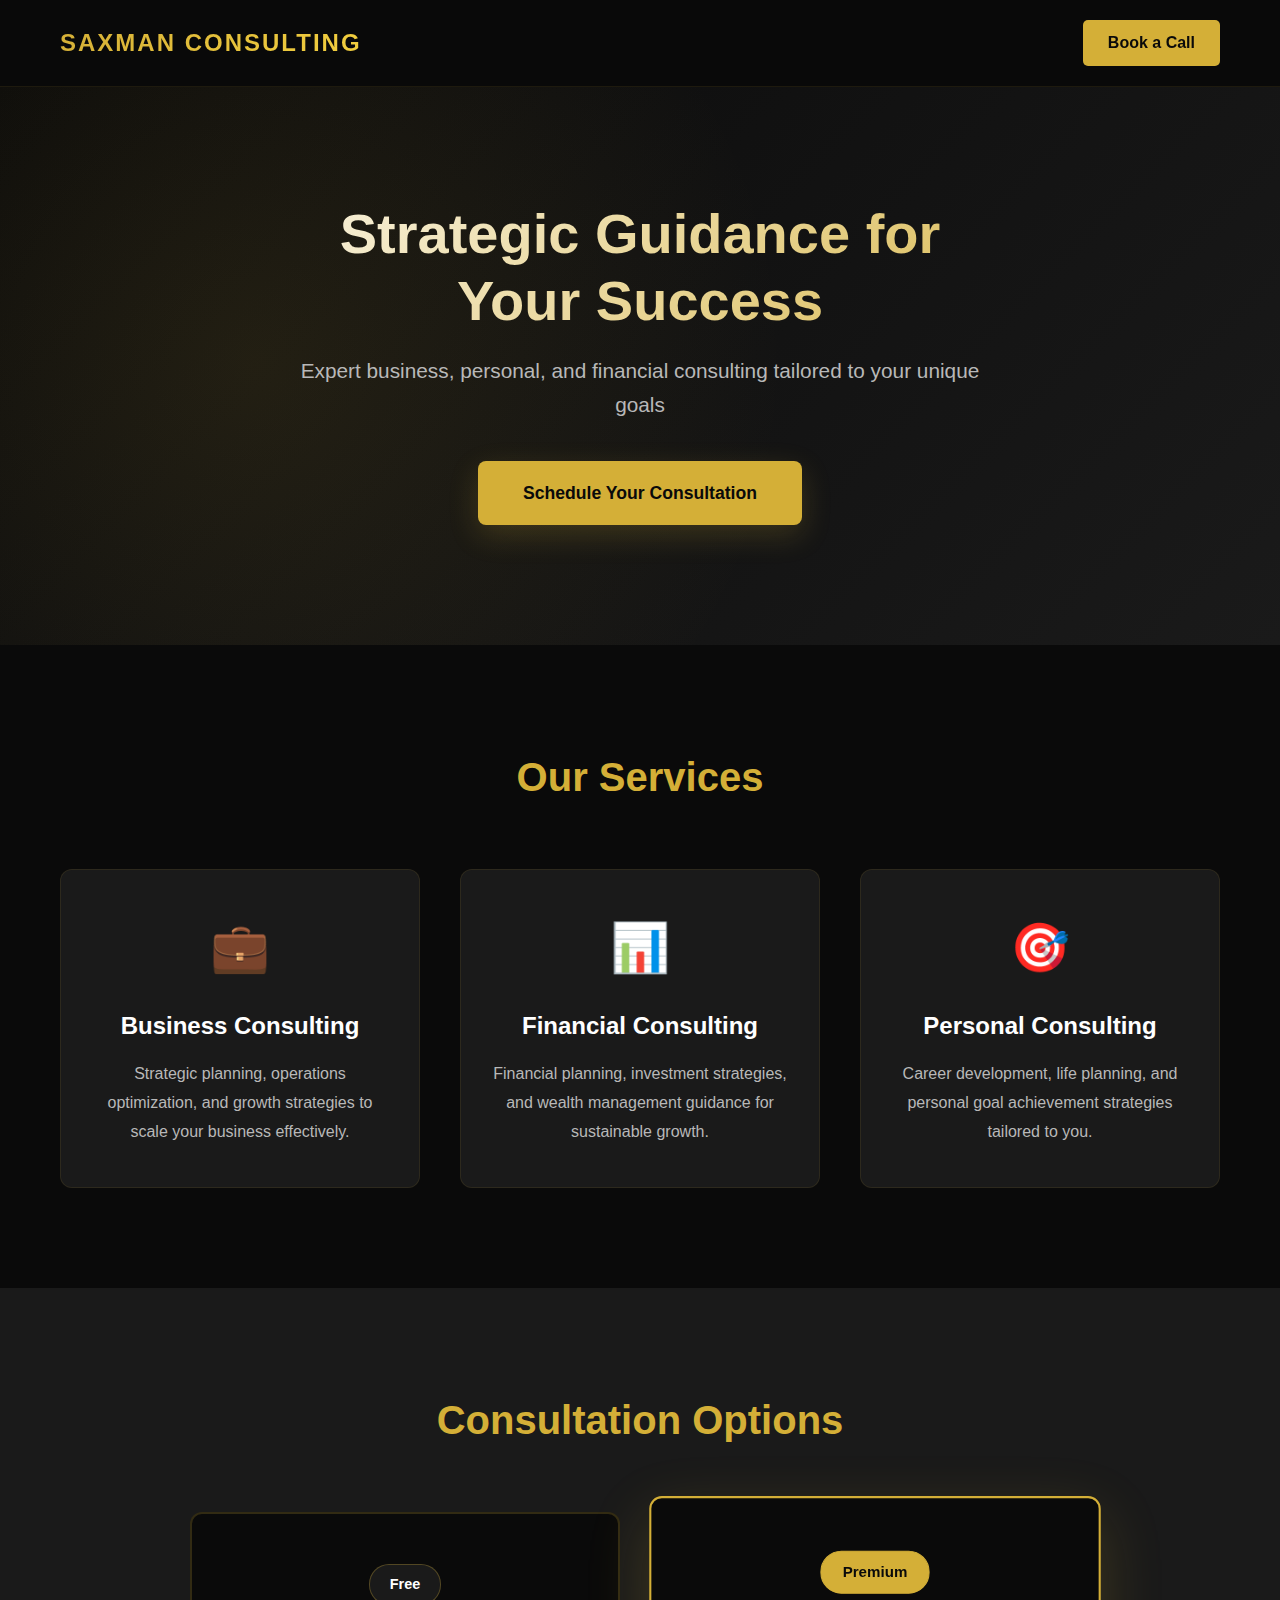
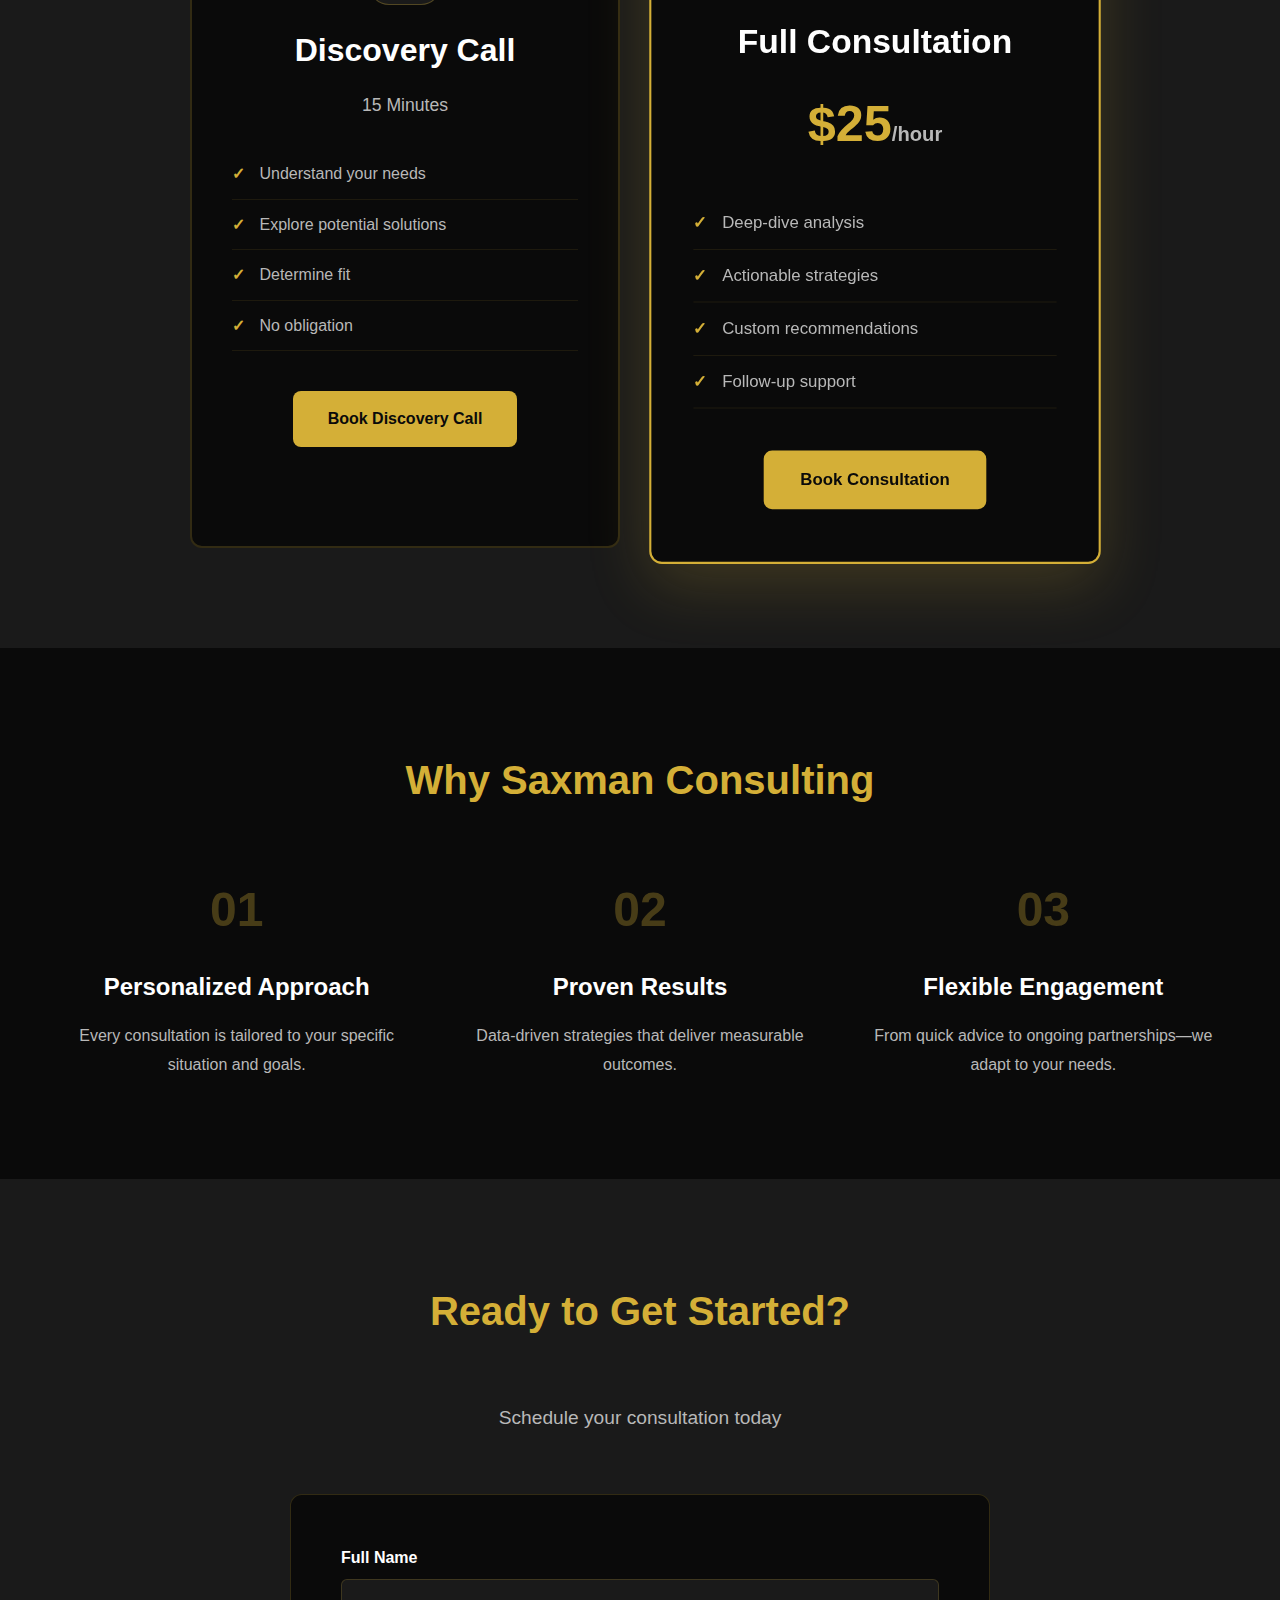
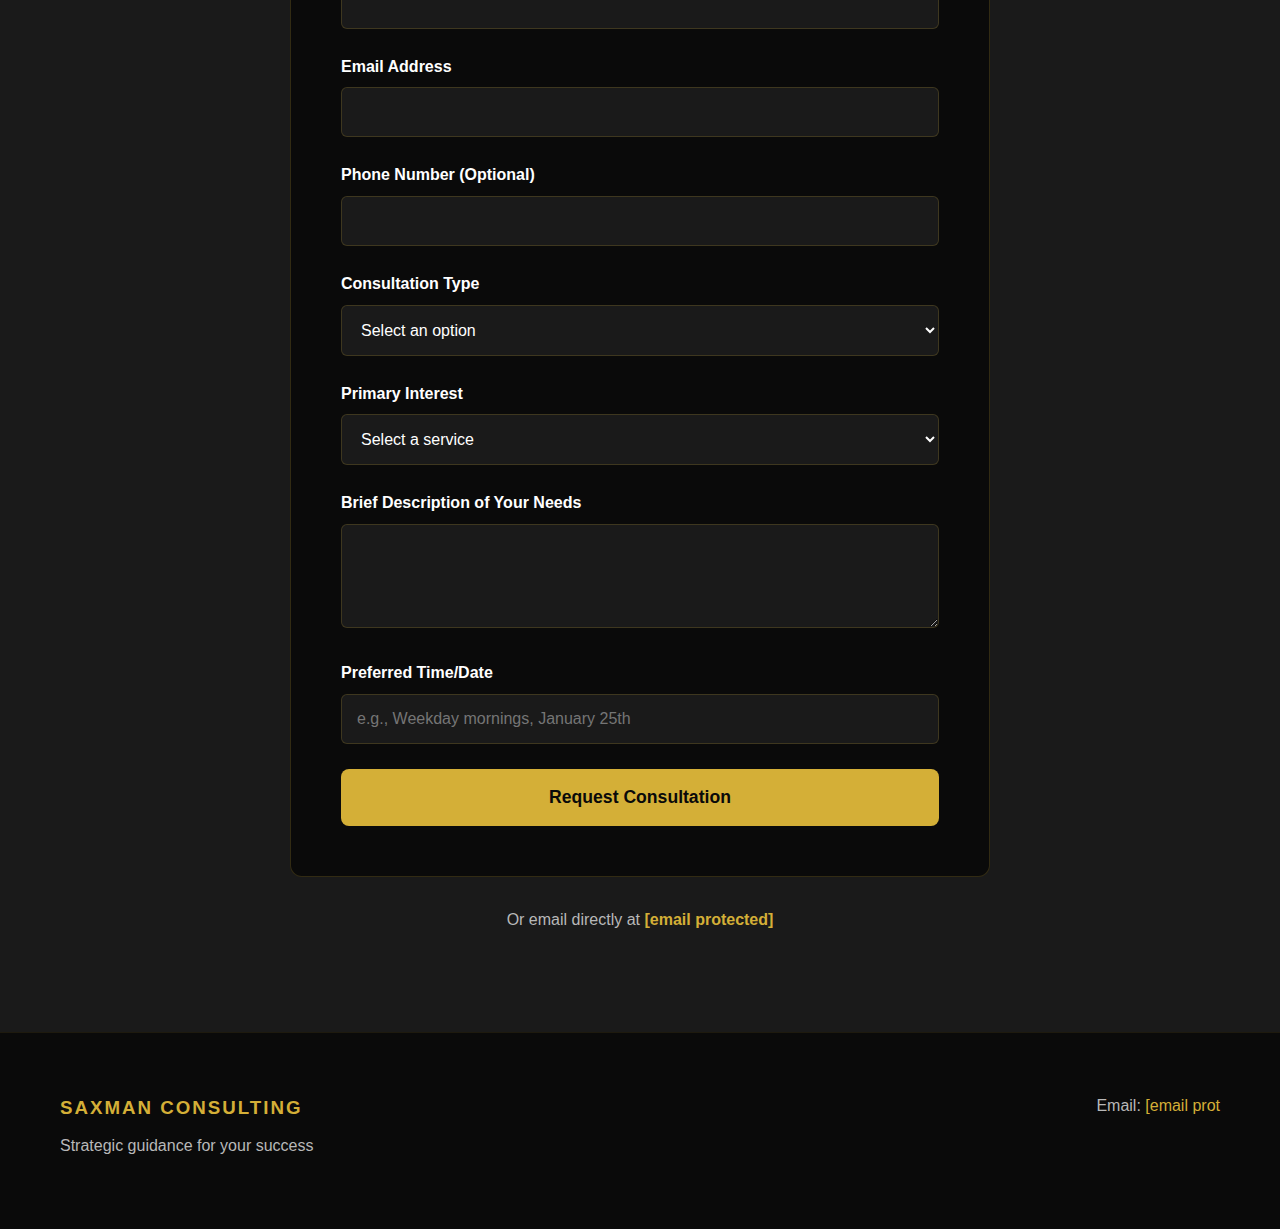
<file: index.html>
<!DOCTYPE html>
<html lang="en">
<head>
    <meta charset="UTF-8">
    <meta name="viewport" content="width=device-width, initial-scale=1.0">
    <title>Saxman Consulting - Premium Business & Financial Advisory</title>
    <link rel="stylesheet" href="styles.css">
</head>
<body>
    <!-- Navigation -->
    <nav class="nav">
        <div class="container">
            <div class="nav-content">
                <a href="#" class="logo">SAXMAN CONSULTING</a>
                <a href="#book" class="nav-cta">Book a Call</a>
            </div>
        </div>
    </nav>

    <!-- Hero Section -->
    <section class="hero">
        <div class="container">
            <div class="hero-content">
                <h1 class="hero-title">Strategic Guidance for<br>Your Success</h1>
                <p class="hero-subtitle">Expert business, personal, and financial consulting tailored to your unique goals</p>
                <a href="#book" class="cta-button">Schedule Your Consultation</a>
            </div>
        </div>
    </section>

    <!-- Services Section -->
    <section class="services">
        <div class="container">
            <h2 class="section-title">Our Services</h2>
            <div class="services-grid">
                <div class="service-card">
                    <div class="service-icon">💼</div>
                    <h3>Business Consulting</h3>
                    <p>Strategic planning, operations optimization, and growth strategies to scale your business effectively.</p>
                </div>
                <div class="service-card">
                    <div class="service-icon">📊</div>
                    <h3>Financial Consulting</h3>
                    <p>Financial planning, investment strategies, and wealth management guidance for sustainable growth.</p>
                </div>
                <div class="service-card">
                    <div class="service-icon">🎯</div>
                    <h3>Personal Consulting</h3>
                    <p>Career development, life planning, and personal goal achievement strategies tailored to you.</p>
                </div>
            </div>
        </div>
    </section>

    <!-- Consultation Options -->
    <section class="consultation-options">
        <div class="container">
            <h2 class="section-title">Consultation Options</h2>
            <div class="options-grid">
                <div class="option-card">
                    <div class="option-badge">Free</div>
                    <h3>Discovery Call</h3>
                    <p class="option-duration">15 Minutes</p>
                    <ul class="option-features">
                        <li>Understand your needs</li>
                        <li>Explore potential solutions</li>
                        <li>Determine fit</li>
                        <li>No obligation</li>
                    </ul>
                    <a href="#book" class="option-button">Book Discovery Call</a>
                </div>
                <div class="option-card featured">
                    <div class="option-badge premium">Premium</div>
                    <h3>Full Consultation</h3>
                    <p class="option-price">$25<span>/hour</span></p>
                    <ul class="option-features">
                        <li>Deep-dive analysis</li>
                        <li>Actionable strategies</li>
                        <li>Custom recommendations</li>
                        <li>Follow-up support</li>
                    </ul>
                    <a href="#book" class="option-button">Book Consultation</a>
                </div>
            </div>
        </div>
    </section>

    <!-- Why Choose Us -->
    <section class="why-choose">
        <div class="container">
            <h2 class="section-title">Why Saxman Consulting</h2>
            <div class="benefits-grid">
                <div class="benefit">
                    <div class="benefit-number">01</div>
                    <h3>Personalized Approach</h3>
                    <p>Every consultation is tailored to your specific situation and goals.</p>
                </div>
                <div class="benefit">
                    <div class="benefit-number">02</div>
                    <h3>Proven Results</h3>
                    <p>Data-driven strategies that deliver measurable outcomes.</p>
                </div>
                <div class="benefit">
                    <div class="benefit-number">03</div>
                    <h3>Flexible Engagement</h3>
                    <p>From quick advice to ongoing partnerships—we adapt to your needs.</p>
                </div>
            </div>
        </div>
    </section>

    <!-- Booking Section -->
    <section id="book" class="booking">
        <div class="container">
            <div class="booking-content">
                <h2 class="section-title">Ready to Get Started?</h2>
                <p class="booking-subtitle">Schedule your consultation today</p>
                
                <div class="booking-form-container">
                    <form class="booking-form" id="bookingForm">
                        <div class="form-group">
                            <label for="name">Full Name</label>
                            <input type="text" id="name" name="name" required>
                        </div>
                        
                        <div class="form-group">
                            <label for="email">Email Address</label>
                            <input type="email" id="email" name="email" required>
                        </div>
                        
                        <div class="form-group">
                            <label for="phone">Phone Number (Optional)</label>
                            <input type="tel" id="phone" name="phone">
                        </div>
                        
                        <div class="form-group">
                            <label for="consultation-type">Consultation Type</label>
                            <select id="consultation-type" name="consultation-type" required>
                                <option value="">Select an option</option>
                                <option value="discovery">Free Discovery Call (15 min)</option>
                                <option value="full">Full Consultation ($25/hour)</option>
                            </select>
                        </div>
                        
                        <div class="form-group">
                            <label for="service">Primary Interest</label>
                            <select id="service" name="service" required>
                                <option value="">Select a service</option>
                                <option value="business">Business Consulting</option>
                                <option value="financial">Financial Consulting</option>
                                <option value="personal">Personal Consulting</option>
                                <option value="multiple">Multiple Services</option>
                            </select>
                        </div>
                        
                        <div class="form-group">
                            <label for="message">Brief Description of Your Needs</label>
                            <textarea id="message" name="message" rows="4" required></textarea>
                        </div>
                        
                        <div class="form-group">
                            <label for="preferred-time">Preferred Time/Date</label>
                            <input type="text" id="preferred-time" name="preferred-time" placeholder="e.g., Weekday mornings, January 25th" required>
                        </div>
                        
                        <button type="submit" class="submit-button">Request Consultation</button>
                    </form>
                    
                    <div class="contact-alternative">
                        <p>Or email directly at <a href="/cdn-cgi/l/email-protection#365c595e5845574e5b57580e0176515b575f5a1855595b"><span class="__cf_email__" data-cfemail="7e141116100d1f06131f1046493e19131f1712501d1113">[email&#160;protected]</span></a></p>
                    </div>
                </div>
            </div>
        </div>
    </section>

    <!-- Footer -->
    <footer class="footer">
        <div class="container">
            <div class="footer-content">
                <div class="footer-brand">
                    <h3>SAXMAN CONSULTING</h3>
                    <p>Strategic guidance for your success</p>
                </div>
                <div class="footer-contact">
                    <p>Email: <a href="/cdn-cgi/l/email-protection#f79d989f9984968f9a9699cfc0b7909a969e9bd994989a"><span class="__cf_email__" data-cfemail="2f454047415c4e57424e4117186f48424e4643014c4042">[email&#160;prot
</file>
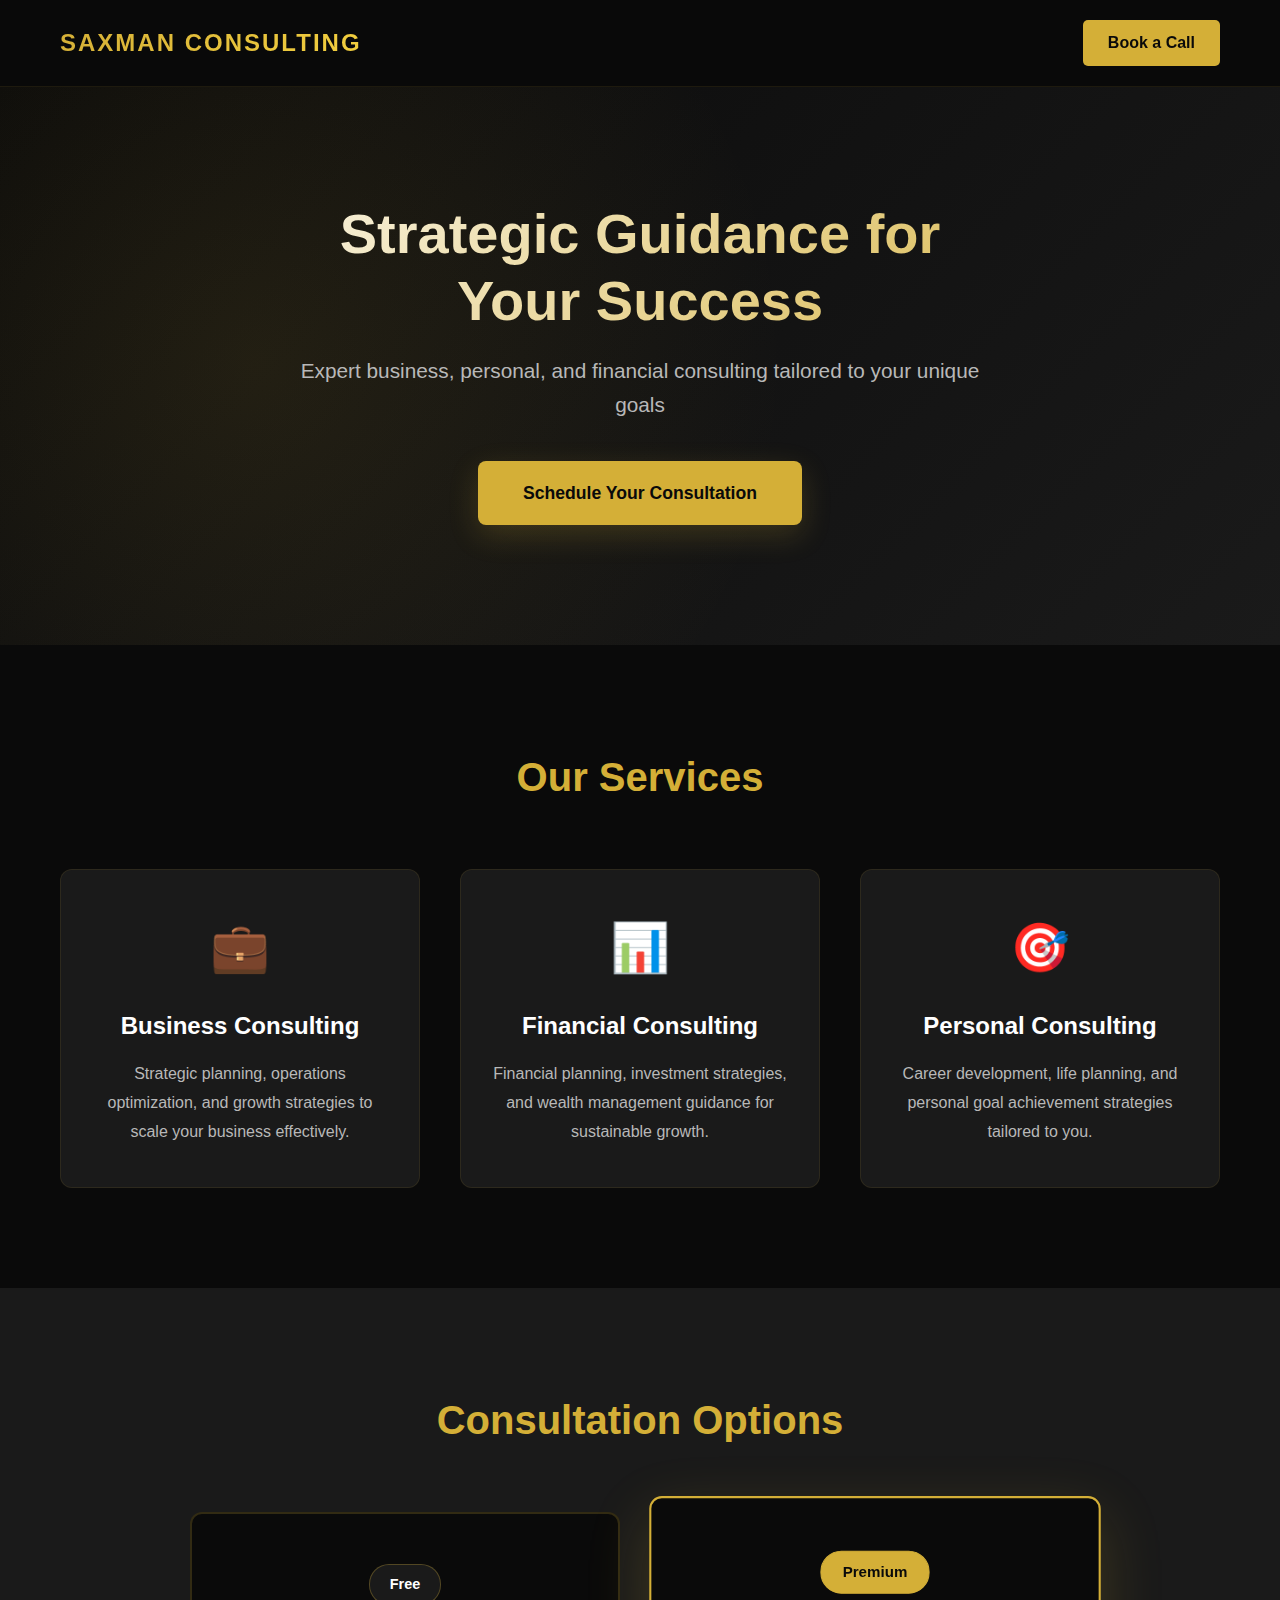
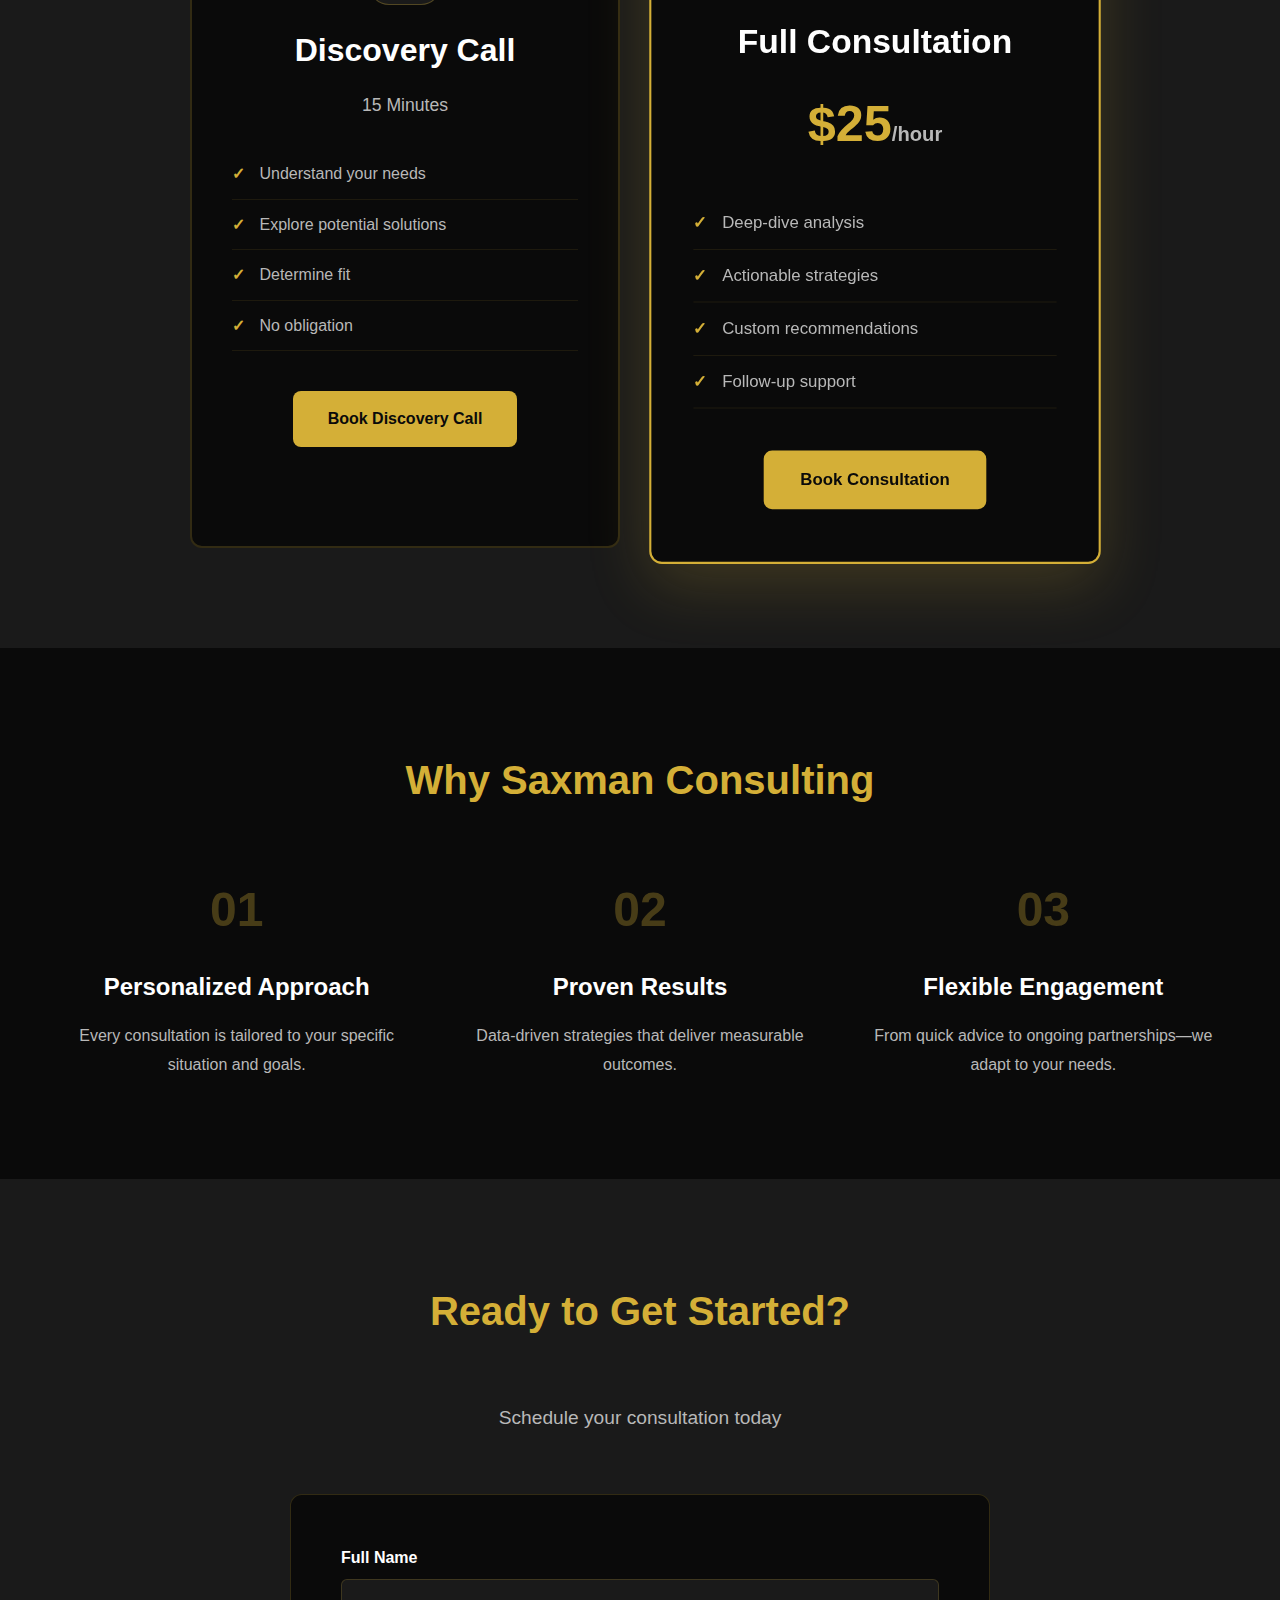
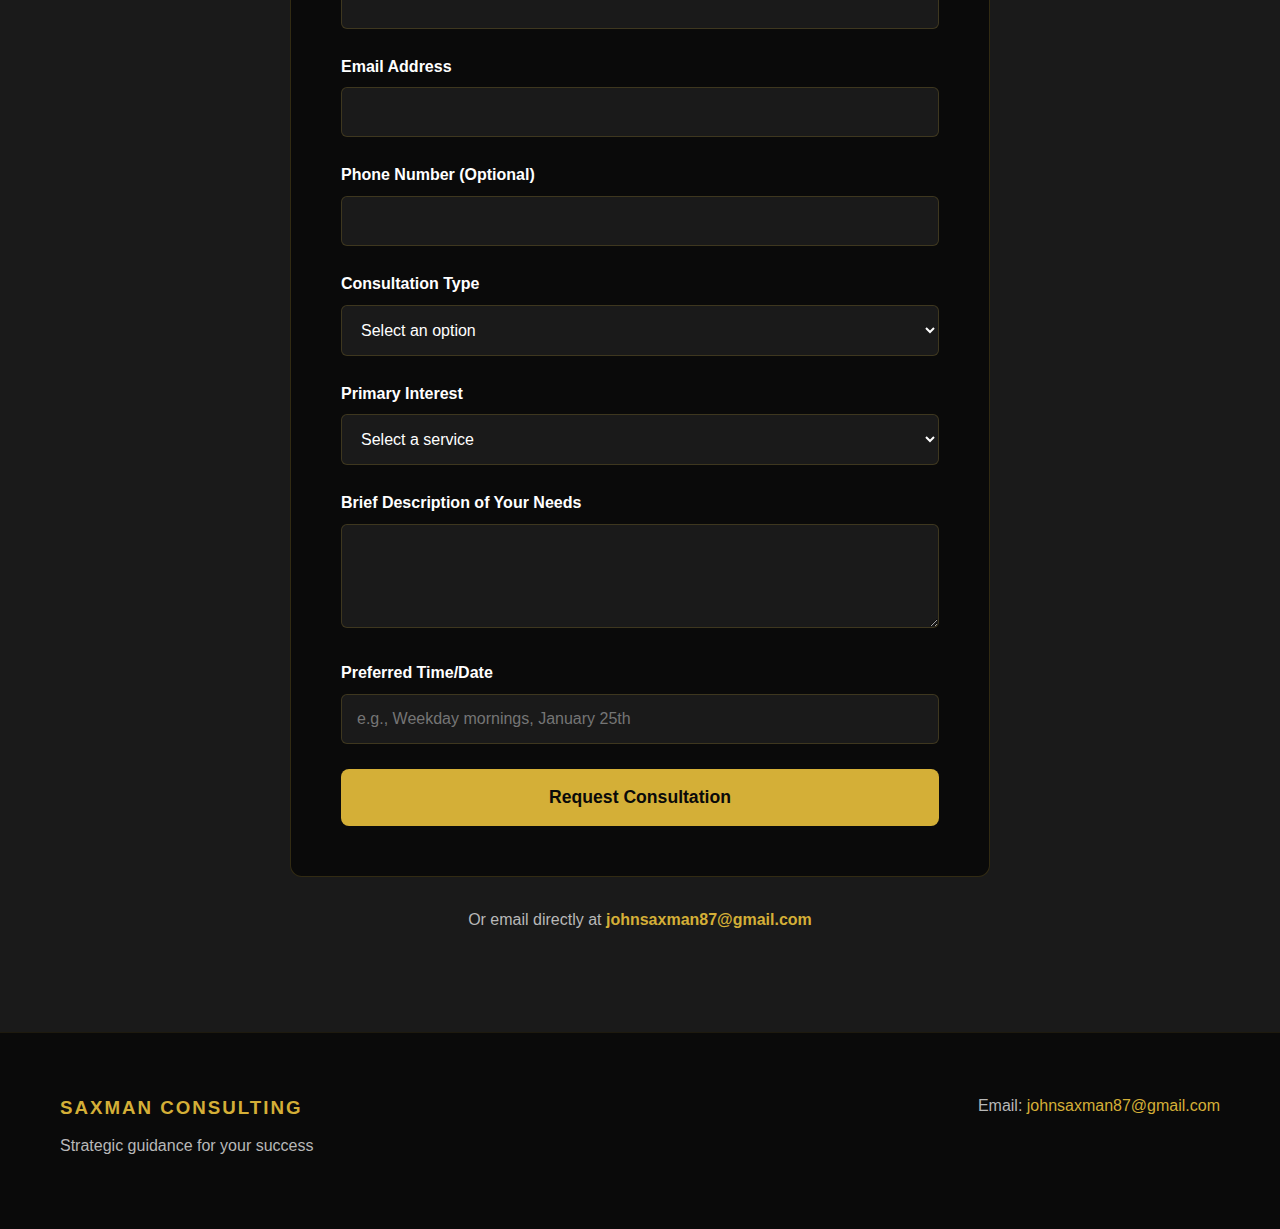
<file: index (1).html>
<!DOCTYPE html>
<html lang="en">
<head>
    <meta charset="UTF-8">
    <meta name="viewport" content="width=device-width, initial-scale=1.0">
    <title>Saxman Consulting - Premium Business & Financial Advisory</title>
    <link rel="stylesheet" href="styles.css">
</head>
<body>
    <!-- Navigation -->
    <nav class="nav">
        <div class="container">
            <div class="nav-content">
                <a href="#" class="logo">SAXMAN CONSULTING</a>
                <a href="#book" class="nav-cta">Book a Call</a>
            </div>
        </div>
    </nav>

    <!-- Hero Section -->
    <section class="hero">
        <div class="container">
            <div class="hero-content">
                <h1 class="hero-title">Strategic Guidance for<br>Your Success</h1>
                <p class="hero-subtitle">Expert business, personal, and financial consulting tailored to your unique goals</p>
                <a href="#book" class="cta-button">Schedule Your Consultation</a>
            </div>
        </div>
    </section>

    <!-- Services Section -->
    <section class="services">
        <div class="container">
            <h2 class="section-title">Our Services</h2>
            <div class="services-grid">
                <div class="service-card">
                    <div class="service-icon">💼</div>
                    <h3>Business Consulting</h3>
                    <p>Strategic planning, operations optimization, and growth strategies to scale your business effectively.</p>
                </div>
                <div class="service-card">
                    <div class="service-icon">📊</div>
                    <h3>Financial Consulting</h3>
                    <p>Financial planning, investment strategies, and wealth management guidance for sustainable growth.</p>
                </div>
                <div class="service-card">
                    <div class="service-icon">🎯</div>
                    <h3>Personal Consulting</h3>
                    <p>Career development, life planning, and personal goal achievement strategies tailored to you.</p>
                </div>
            </div>
        </div>
    </section>

    <!-- Consultation Options -->
    <section class="consultation-options">
        <div class="container">
            <h2 class="section-title">Consultation Options</h2>
            <div class="options-grid">
                <div class="option-card">
                    <div class="option-badge">Free</div>
                    <h3>Discovery Call</h3>
                    <p class="option-duration">15 Minutes</p>
                    <ul class="option-features">
                        <li>Understand your needs</li>
                        <li>Explore potential solutions</li>
                        <li>Determine fit</li>
                        <li>No obligation</li>
                    </ul>
                    <a href="#book" class="option-button">Book Discovery Call</a>
                </div>
                <div class="option-card featured">
                    <div class="option-badge premium">Premium</div>
                    <h3>Full Consultation</h3>
                    <p class="option-price">$25<span>/hour</span></p>
                    <ul class="option-features">
                        <li>Deep-dive analysis</li>
                        <li>Actionable strategies</li>
                        <li>Custom recommendations</li>
                        <li>Follow-up support</li>
                    </ul>
                    <a href="#book" class="option-button">Book Consultation</a>
                </div>
            </div>
        </div>
    </section>

    <!-- Why Choose Us -->
    <section class="why-choose">
        <div class="container">
            <h2 class="section-title">Why Saxman Consulting</h2>
            <div class="benefits-grid">
                <div class="benefit">
                    <div class="benefit-number">01</div>
                    <h3>Personalized Approach</h3>
                    <p>Every consultation is tailored to your specific situation and goals.</p>
                </div>
                <div class="benefit">
                    <div class="benefit-number">02</div>
                    <h3>Proven Results</h3>
                    <p>Data-driven strategies that deliver measurable outcomes.</p>
                </div>
                <div class="benefit">
                    <div class="benefit-number">03</div>
                    <h3>Flexible Engagement</h3>
                    <p>From quick advice to ongoing partnerships—we adapt to your needs.</p>
                </div>
            </div>
        </div>
    </section>

    <!-- Booking Section -->
    <section id="book" class="booking">
        <div class="container">
            <div class="booking-content">
                <h2 class="section-title">Ready to Get Started?</h2>
                <p class="booking-subtitle">Schedule your consultation today</p>
                
                <div class="booking-form-container">
                    <form class="booking-form" id="bookingForm">
                        <div class="form-group">
                            <label for="name">Full Name</label>
                            <input type="text" id="name" name="name" required>
                        </div>
                        
                        <div class="form-group">
                            <label for="email">Email Address</label>
                            <input type="email" id="email" name="email" required>
                        </div>
                        
                        <div class="form-group">
                            <label for="phone">Phone Number (Optional)</label>
                            <input type="tel" id="phone" name="phone">
                        </div>
                        
                        <div class="form-group">
                            <label for="consultation-type">Consultation Type</label>
                            <select id="consultation-type" name="consultation-type" required>
                                <option value="">Select an option</option>
                                <option value="discovery">Free Discovery Call (15 min)</option>
                                <option value="full">Full Consultation ($25/hour)</option>
                            </select>
                        </div>
                        
                        <div class="form-group">
                            <label for="service">Primary Interest</label>
                            <select id="service" name="service" required>
                                <option value="">Select a service</option>
                                <option value="business">Business Consulting</option>
                                <option value="financial">Financial Consulting</option>
                                <option value="personal">Personal Consulting</option>
                                <option value="multiple">Multiple Services</option>
                            </select>
                        </div>
                        
                        <div class="form-group">
                            <label for="message">Brief Description of Your Needs</label>
                            <textarea id="message" name="message" rows="4" required></textarea>
                        </div>
                        
                        <div class="form-group">
                            <label for="preferred-time">Preferred Time/Date</label>
                            <input type="text" id="preferred-time" name="preferred-time" placeholder="e.g., Weekday mornings, January 25th" required>
                        </div>
                        
                        <button type="submit" class="submit-button">Request Consultation</button>
                    </form>
                    
                    <div class="contact-alternative">
                        <p>Or email directly at <a href="mailto:johnsaxman87@gmail.com">johnsaxman87@gmail.com</a></p>
                    </div>
                </div>
            </div>
        </div>
    </section>

    <!-- Footer -->
    <footer class="footer">
        <div class="container">
            <div class="footer-content">
                <div class="footer-brand">
                    <h3>SAXMAN CONSULTING</h3>
                    <p>Strategic guidance for your success</p>
                </div>
                <div class="footer-contact">
                    <p>Email: <a href="mailto:johnsaxman87@gmail.com">johnsaxman87@gmail.com</a></p>
</file>
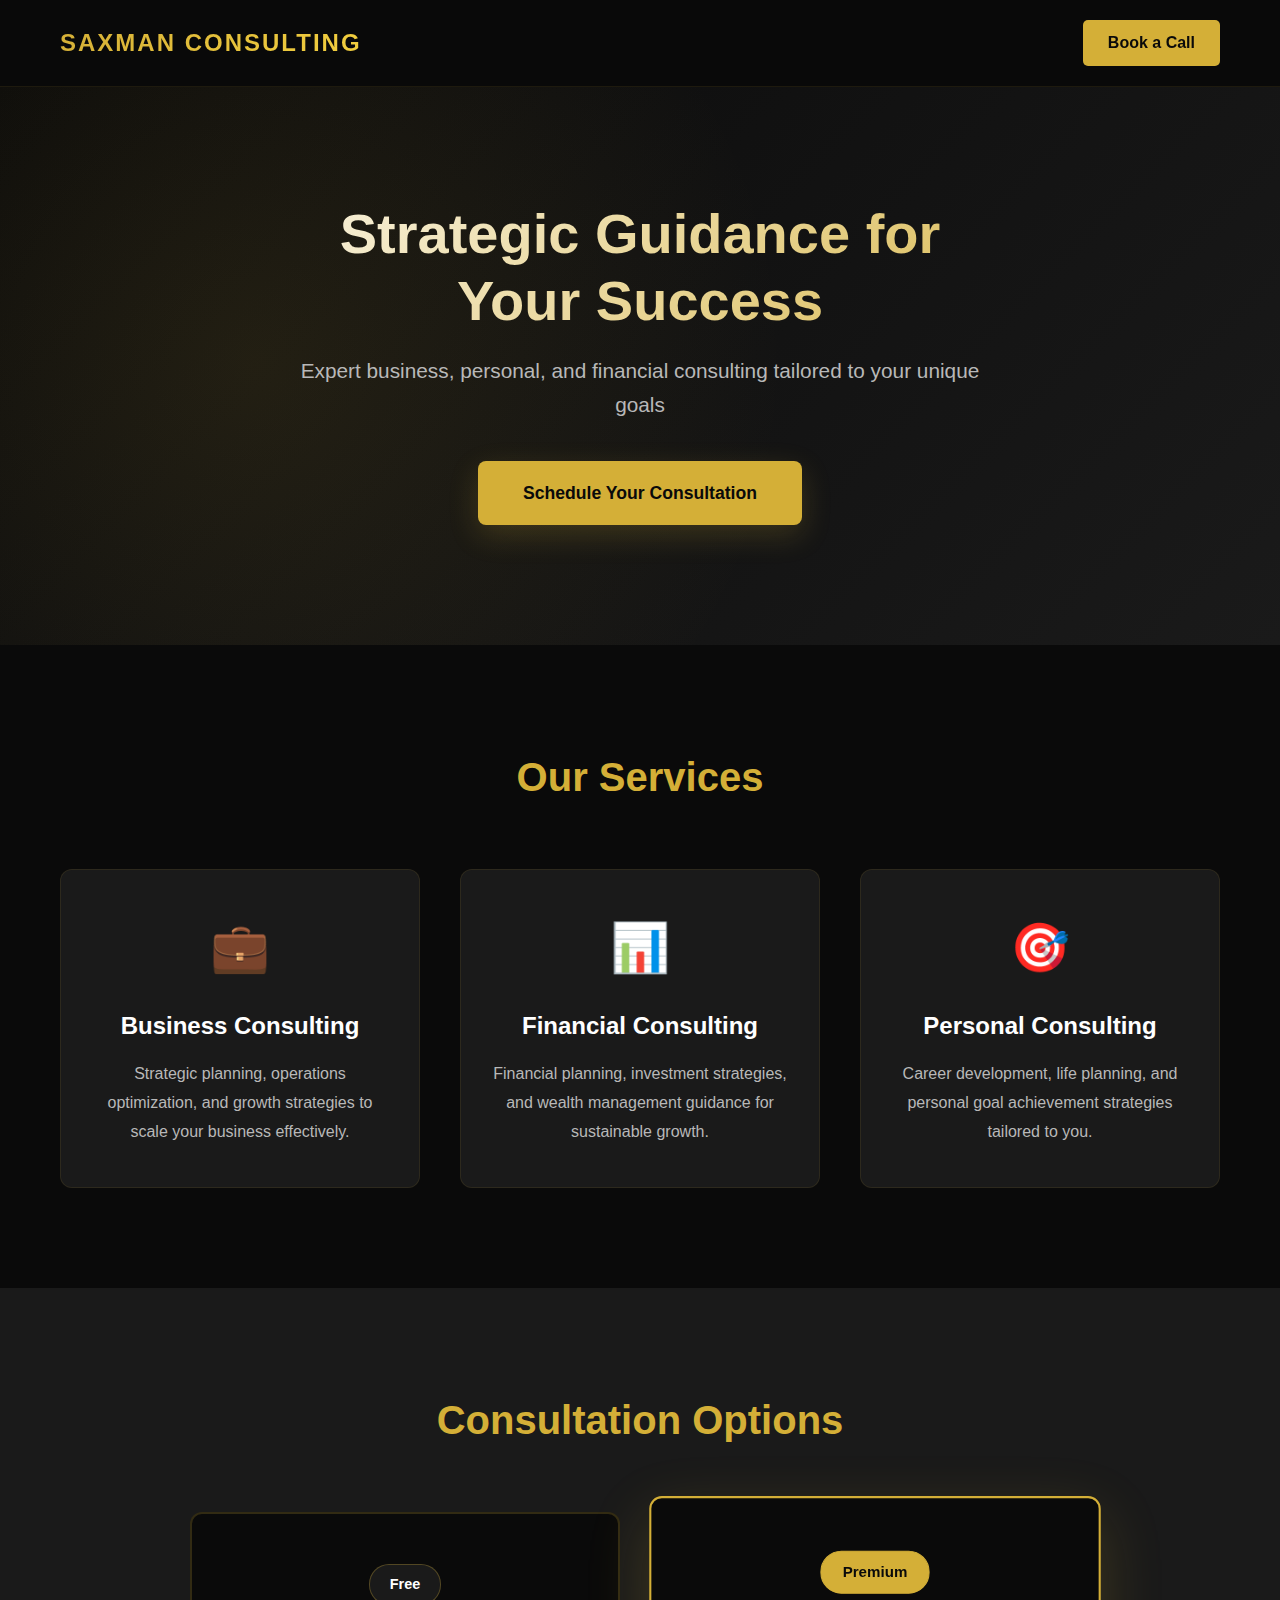
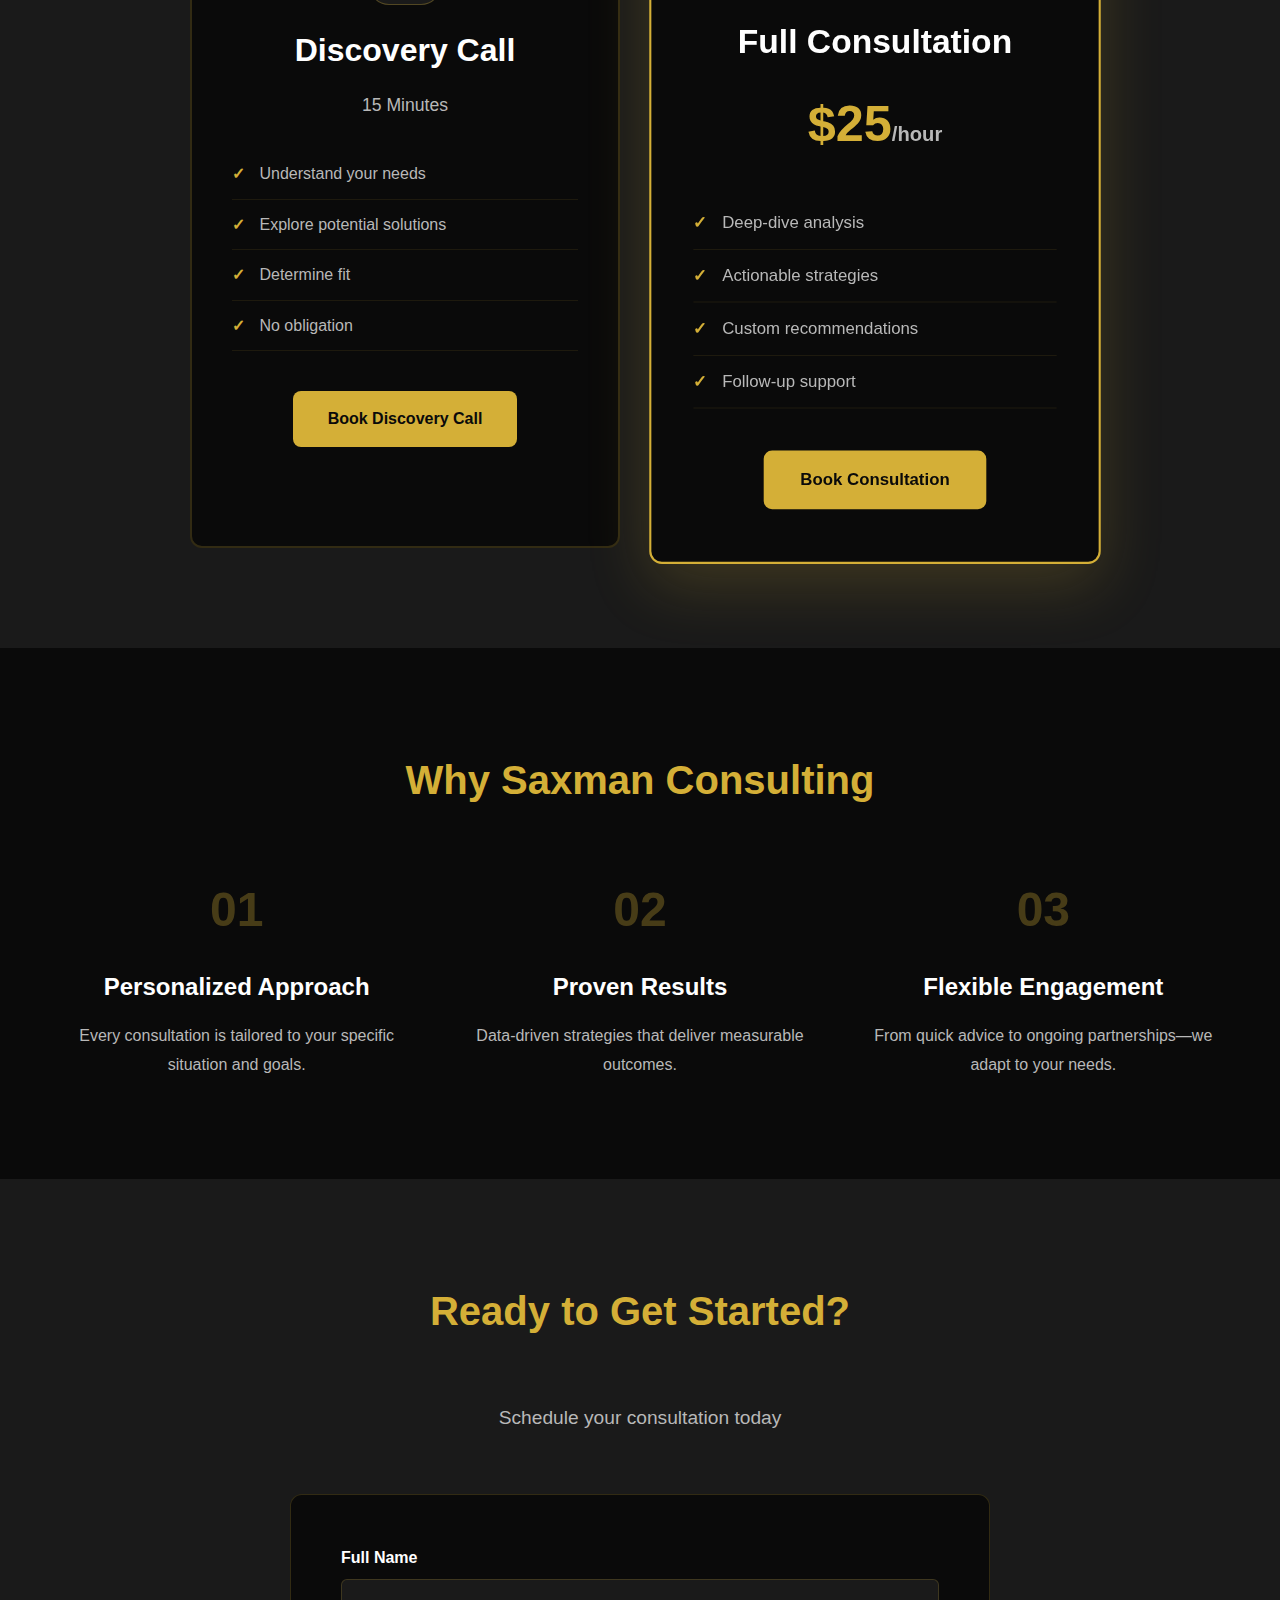
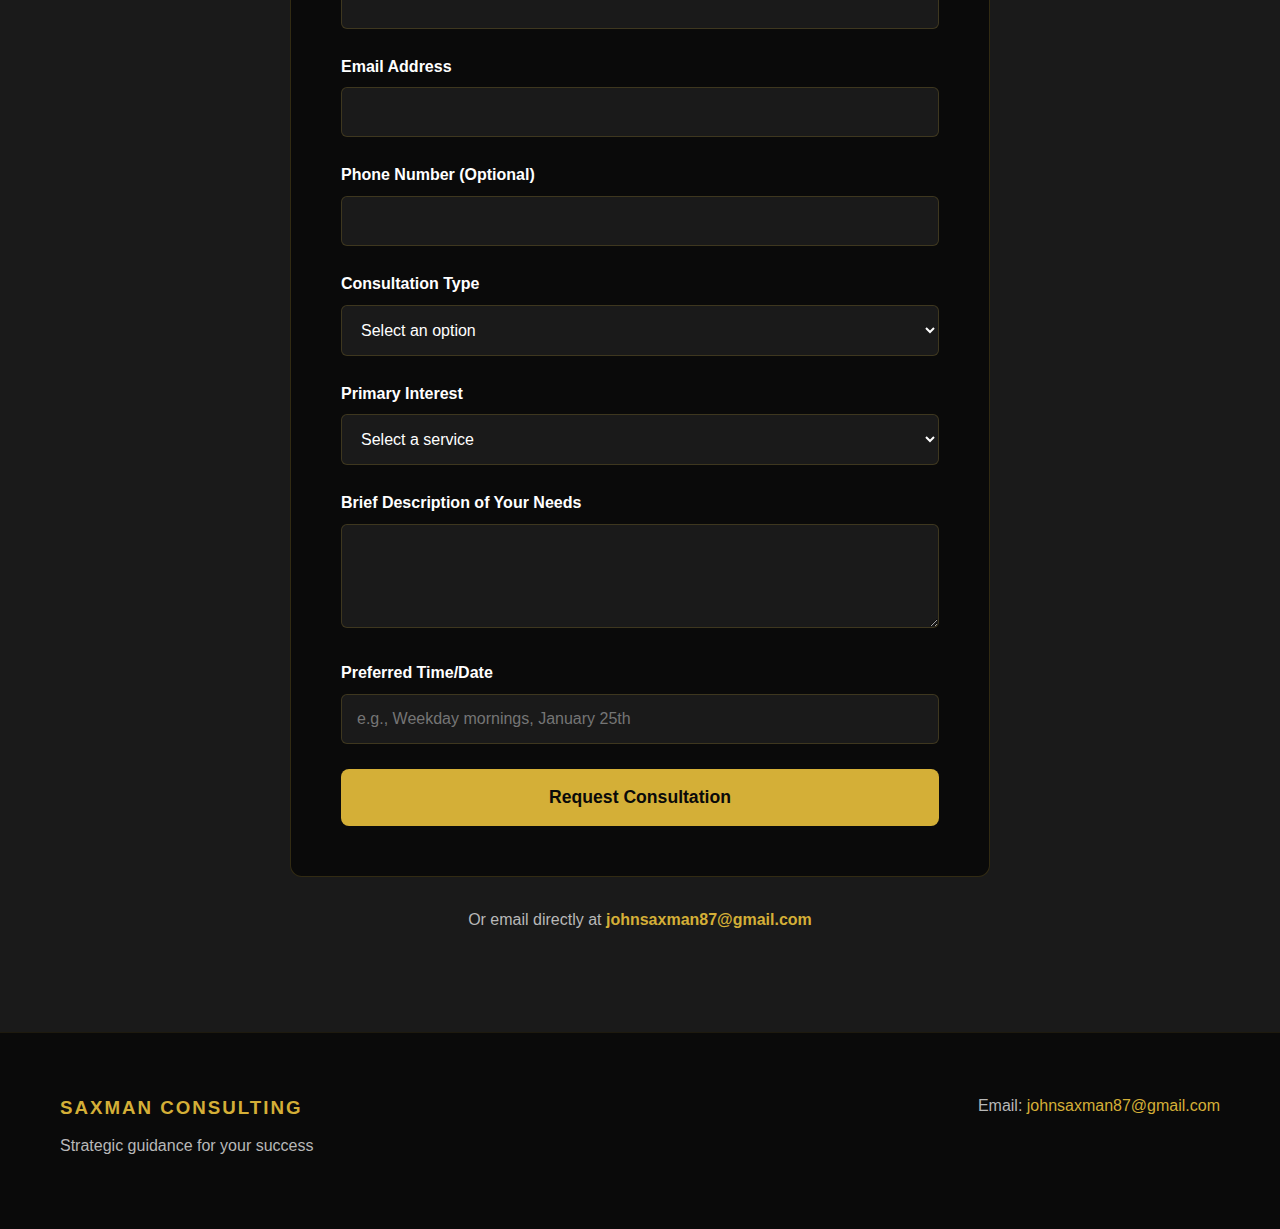
<file: index (2).html>
<!DOCTYPE html>
<html lang="en">
<head>
    <meta charset="UTF-8">
    <meta name="viewport" content="width=device-width, initial-scale=1.0">
    <title>Saxman Consulting - Premium Business & Financial Advisory</title>
    <link rel="stylesheet" href="styles.css">
</head>
<body>
    <!-- Navigation -->
    <nav class="nav">
        <div class="container">
            <div class="nav-content">
                <a href="#" class="logo">SAXMAN CONSULTING</a>
                <a href="#book" class="nav-cta">Book a Call</a>
            </div>
        </div>
    </nav>

    <!-- Hero Section -->
    <section class="hero">
        <div class="container">
            <div class="hero-content">
                <h1 class="hero-title">Strategic Guidance for<br>Your Success</h1>
                <p class="hero-subtitle">Expert business, personal, and financial consulting tailored to your unique goals</p>
                <a href="#book" class="cta-button">Schedule Your Consultation</a>
            </div>
        </div>
    </section>

    <!-- Services Section -->
    <section class="services">
        <div class="container">
            <h2 class="section-title">Our Services</h2>
            <div class="services-grid">
                <div class="service-card">
                    <div class="service-icon">💼</div>
                    <h3>Business Consulting</h3>
                    <p>Strategic planning, operations optimization, and growth strategies to scale your business effectively.</p>
                </div>
                <div class="service-card">
                    <div class="service-icon">📊</div>
                    <h3>Financial Consulting</h3>
                    <p>Financial planning, investment strategies, and wealth management guidance for sustainable growth.</p>
                </div>
                <div class="service-card">
                    <div class="service-icon">🎯</div>
                    <h3>Personal Consulting</h3>
                    <p>Career development, life planning, and personal goal achievement strategies tailored to you.</p>
                </div>
            </div>
        </div>
    </section>

    <!-- Consultation Options -->
    <section class="consultation-options">
        <div class="container">
            <h2 class="section-title">Consultation Options</h2>
            <div class="options-grid">
                <div class="option-card">
                    <div class="option-badge">Free</div>
                    <h3>Discovery Call</h3>
                    <p class="option-duration">15 Minutes</p>
                    <ul class="option-features">
                        <li>Understand your needs</li>
                        <li>Explore potential solutions</li>
                        <li>Determine fit</li>
                        <li>No obligation</li>
                    </ul>
                    <a href="#book" class="option-button">Book Discovery Call</a>
                </div>
                <div class="option-card featured">
                    <div class="option-badge premium">Premium</div>
                    <h3>Full Consultation</h3>
                    <p class="option-price">$25<span>/hour</span></p>
                    <ul class="option-features">
                        <li>Deep-dive analysis</li>
                        <li>Actionable strategies</li>
                        <li>Custom recommendations</li>
                        <li>Follow-up support</li>
                    </ul>
                    <a href="#book" class="option-button">Book Consultation</a>
                </div>
            </div>
        </div>
    </section>

    <!-- Why Choose Us -->
    <section class="why-choose">
        <div class="container">
            <h2 class="section-title">Why Saxman Consulting</h2>
            <div class="benefits-grid">
                <div class="benefit">
                    <div class="benefit-number">01</div>
                    <h3>Personalized Approach</h3>
                    <p>Every consultation is tailored to your specific situation and goals.</p>
                </div>
                <div class="benefit">
                    <div class="benefit-number">02</div>
                    <h3>Proven Results</h3>
                    <p>Data-driven strategies that deliver measurable outcomes.</p>
                </div>
                <div class="benefit">
                    <div class="benefit-number">03</div>
                    <h3>Flexible Engagement</h3>
                    <p>From quick advice to ongoing partnerships—we adapt to your needs.</p>
                </div>
            </div>
        </div>
    </section>

    <!-- Booking Section -->
    <section id="book" class="booking">
        <div class="container">
            <div class="booking-content">
                <h2 class="section-title">Ready to Get Started?</h2>
                <p class="booking-subtitle">Schedule your consultation today</p>
                
                <div class="booking-form-container">
                    <form class="booking-form" id="bookingForm">
                        <div class="form-group">
                            <label for="name">Full Name</label>
                            <input type="text" id="name" name="name" required>
                        </div>
                        
                        <div class="form-group">
                            <label for="email">Email Address</label>
                            <input type="email" id="email" name="email" required>
                        </div>
                        
                        <div class="form-group">
                            <label for="phone">Phone Number (Optional)</label>
                            <input type="tel" id="phone" name="phone">
                        </div>
                        
                        <div class="form-group">
                            <label for="consultation-type">Consultation Type</label>
                            <select id="consultation-type" name="consultation-type" required>
                                <option value="">Select an option</option>
                                <option value="discovery">Free Discovery Call (15 min)</option>
                                <option value="full">Full Consultation ($25/hour)</option>
                            </select>
                        </div>
                        
                        <div class="form-group">
                            <label for="service">Primary Interest</label>
                            <select id="service" name="service" required>
                                <option value="">Select a service</option>
                                <option value="business">Business Consulting</option>
                                <option value="financial">Financial Consulting</option>
                                <option value="personal">Personal Consulting</option>
                                <option value="multiple">Multiple Services</option>
                            </select>
                        </div>
                        
                        <div class="form-group">
                            <label for="message">Brief Description of Your Needs</label>
                            <textarea id="message" name="message" rows="4" required></textarea>
                        </div>
                        
                        <div class="form-group">
                            <label for="preferred-time">Preferred Time/Date</label>
                            <input type="text" id="preferred-time" name="preferred-time" placeholder="e.g., Weekday mornings, January 25th" required>
                        </div>
                        
                        <button type="submit" class="submit-button">Request Consultation</button>
                    </form>
                    
                    <div class="contact-alternative">
                        <p>Or email directly at <a href="mailto:johnsaxman87@gmail.com">johnsaxman87@gmail.com</a></p>
                    </div>
                </div>
            </div>
        </div>
    </section>

    <!-- Footer -->
    <footer class="footer">
        <div class="container">
            <div class="footer-content">
                <div class="footer-brand">
                    <h3>SAXMAN CONSULTING</h3>
                    <p>Strategic guidance for your success</p>
                </div>
                <div class="footer-contact">
                    <p>Email: <a href="mailto:johnsaxman87@gmail.com">johnsaxman87@gmail.com</a></p>
</file>
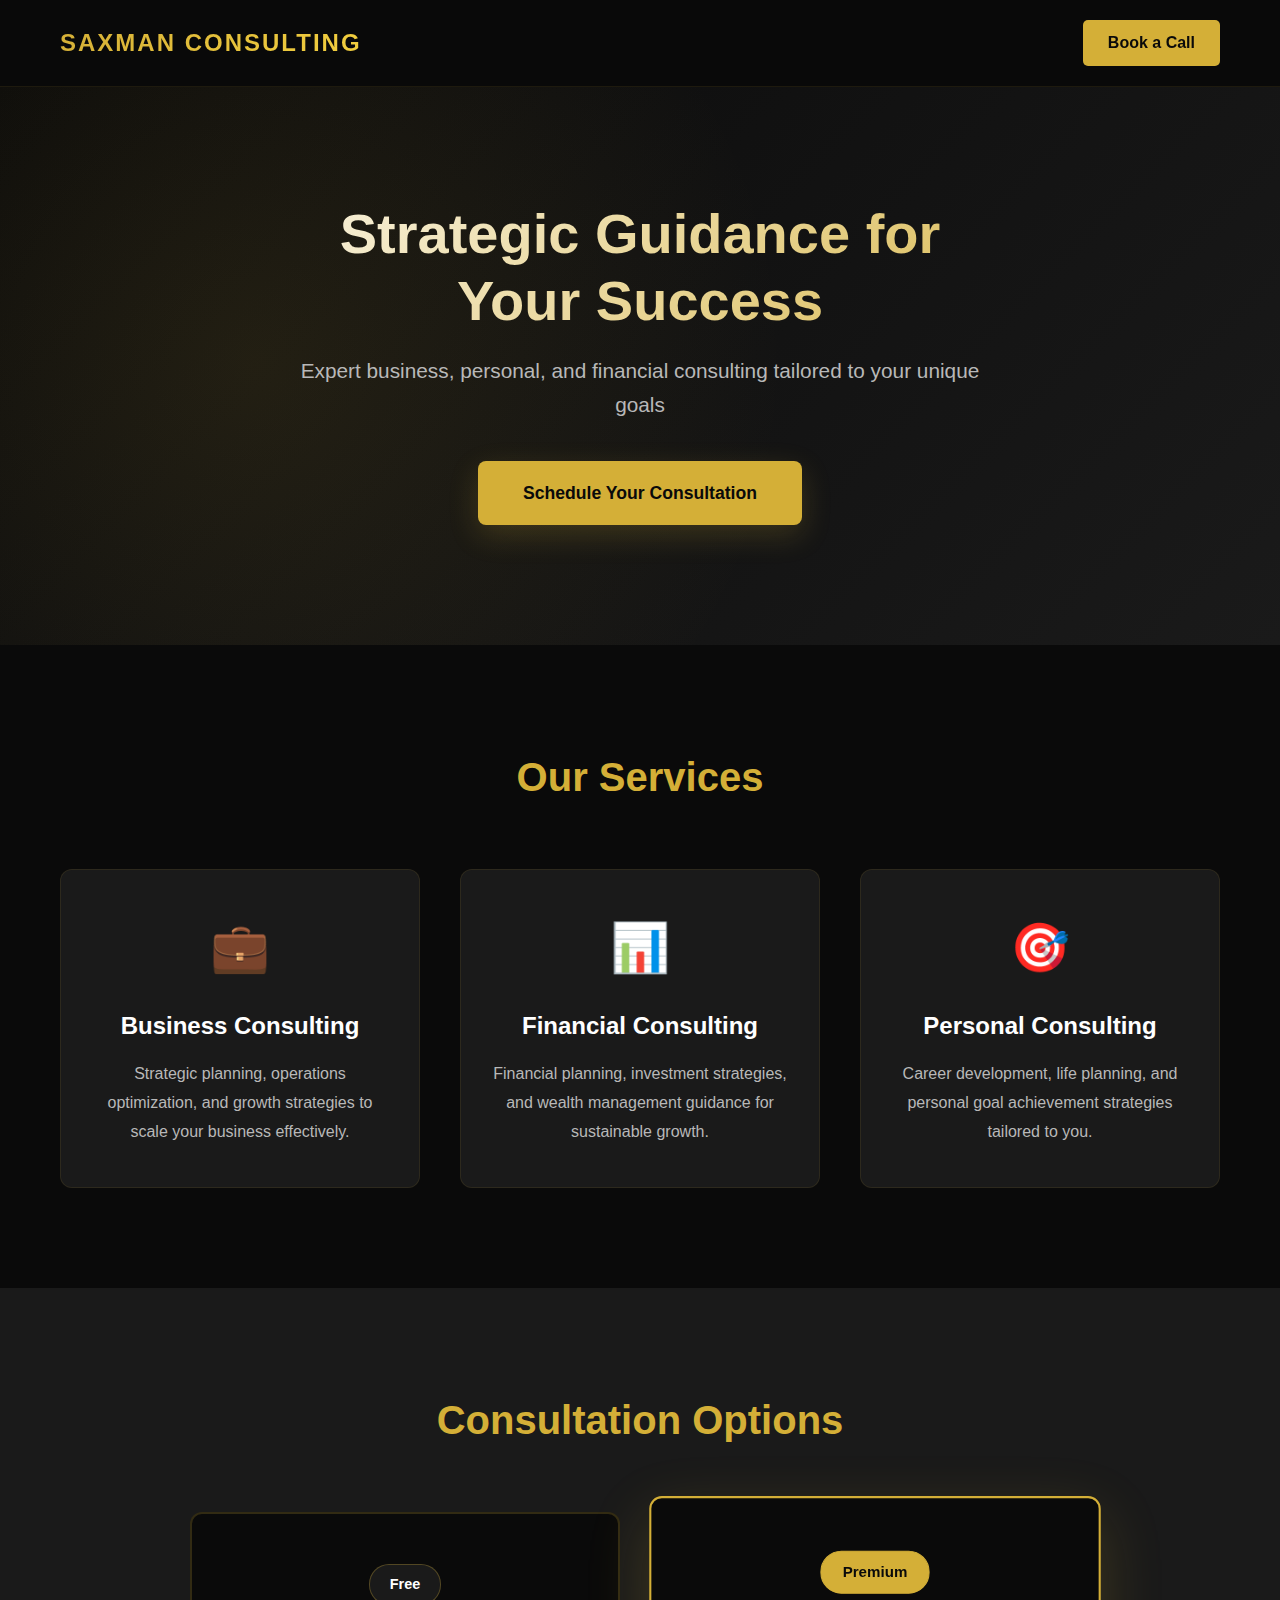
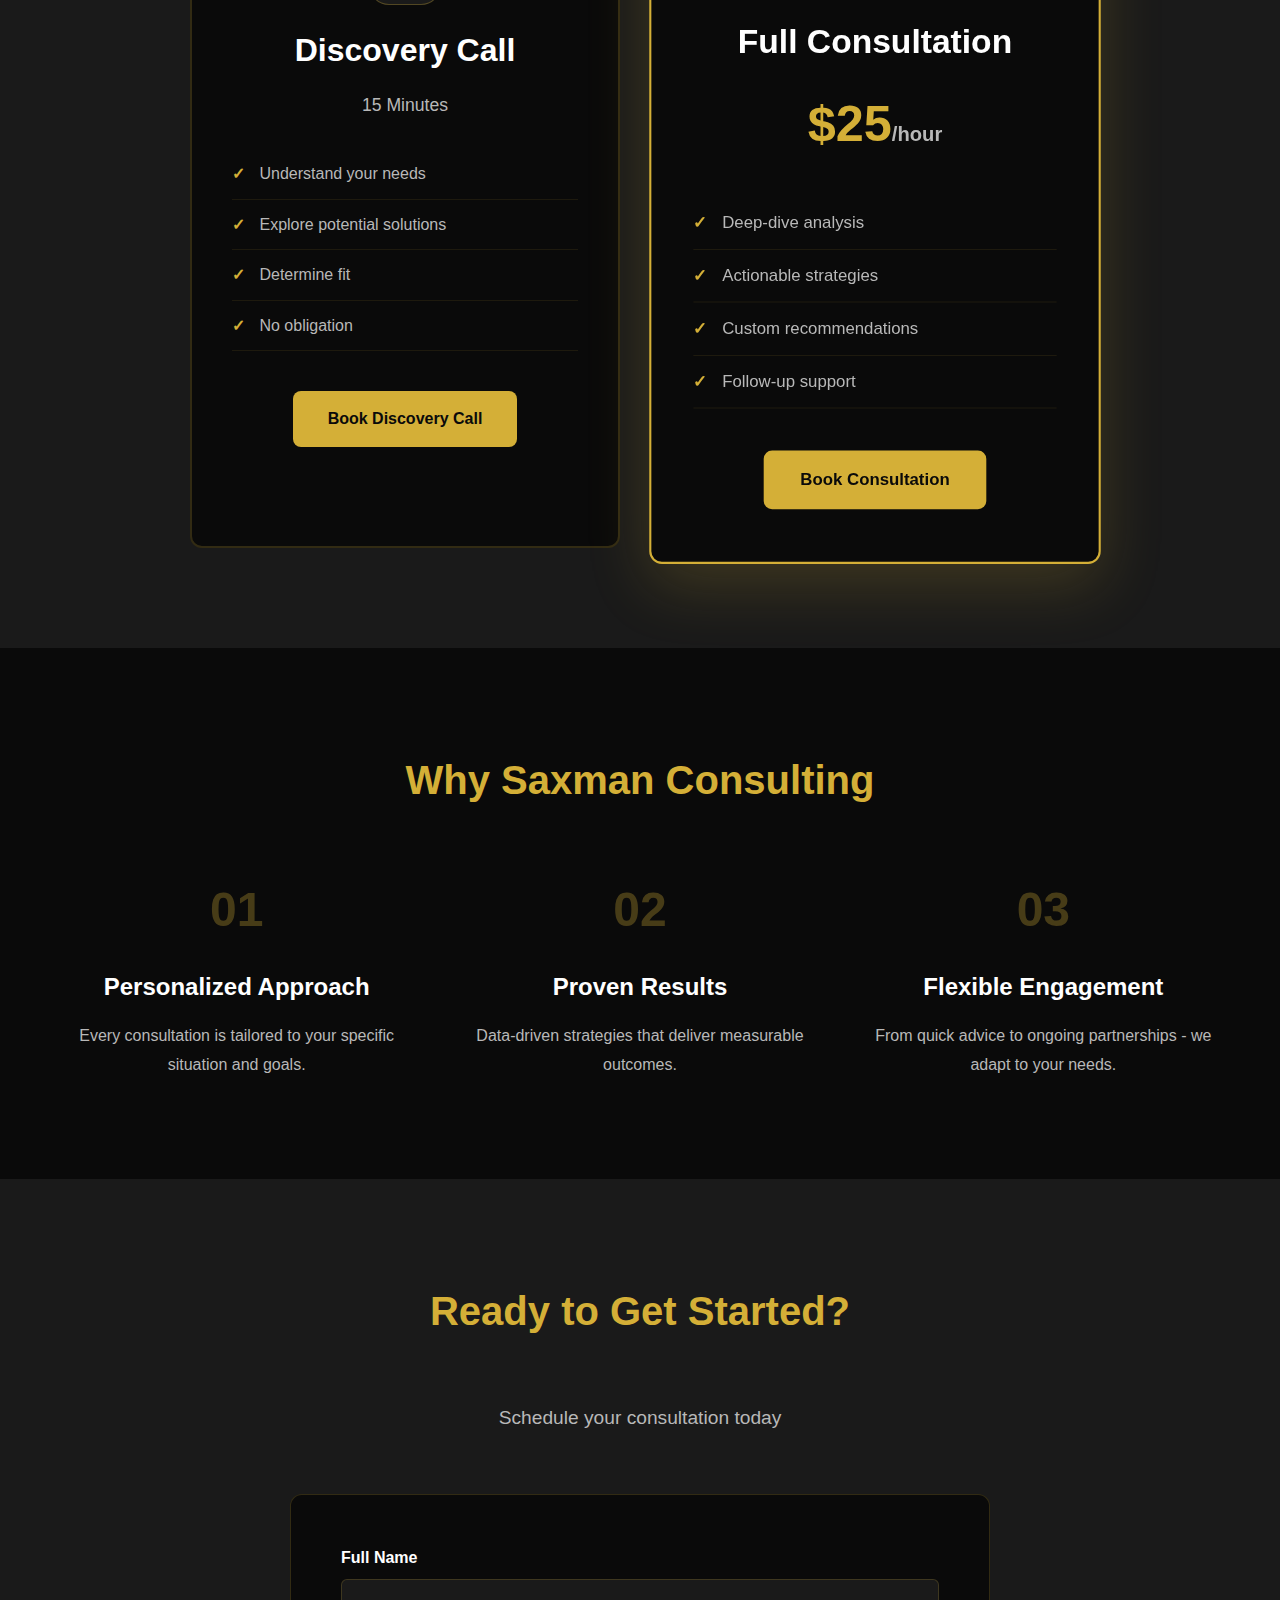
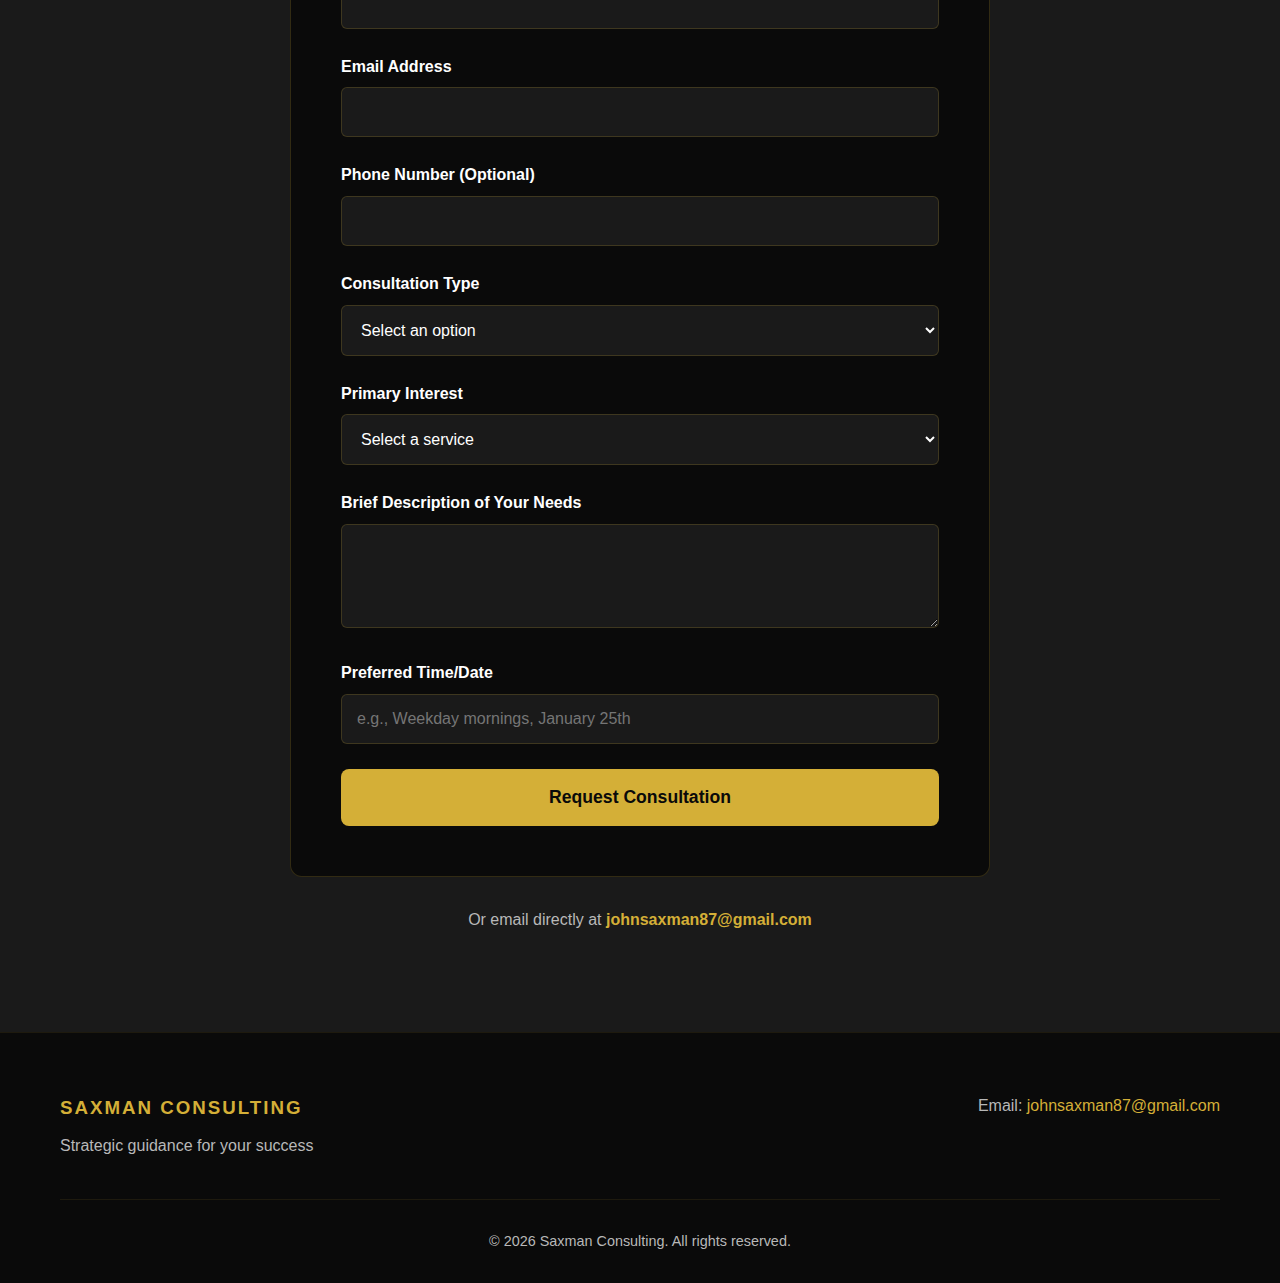
<file: index (3).html>
<!DOCTYPE html>
<html lang="en">
<head>
    <meta charset="UTF-8">
    <meta name="viewport" content="width=device-width, initial-scale=1.0">
    <title>Saxman Consulting - Premium Business & Financial Advisory</title>
    <link rel="stylesheet" href="styles.css">
</head>
<body>
    <!-- Navigation -->
    <nav class="nav">
        <div class="container">
            <div class="nav-content">
                <a href="#" class="logo">SAXMAN CONSULTING</a>
                <a href="#book" class="nav-cta">Book a Call</a>
            </div>
        </div>
    </nav>

    <!-- Hero Section -->
    <section class="hero">
        <div class="container">
            <div class="hero-content">
                <h1 class="hero-title">Strategic Guidance for<br>Your Success</h1>
                <p class="hero-subtitle">Expert business, personal, and financial consulting tailored to your unique goals</p>
                <a href="#book" class="cta-button">Schedule Your Consultation</a>
            </div>
        </div>
    </section>

    <!-- Services Section -->
    <section class="services">
        <div class="container">
            <h2 class="section-title">Our Services</h2>
            <div class="services-grid">
                <div class="service-card">
                    <div class="service-icon">💼</div>
                    <h3>Business Consulting</h3>
                    <p>Strategic planning, operations optimization, and growth strategies to scale your business effectively.</p>
                </div>
                <div class="service-card">
                    <div class="service-icon">📊</div>
                    <h3>Financial Consulting</h3>
                    <p>Financial planning, investment strategies, and wealth management guidance for sustainable growth.</p>
                </div>
                <div class="service-card">
                    <div class="service-icon">🎯</div>
                    <h3>Personal Consulting</h3>
                    <p>Career development, life planning, and personal goal achievement strategies tailored to you.</p>
                </div>
            </div>
        </div>
    </section>

    <!-- Consultation Options -->
    <section class="consultation-options">
        <div class="container">
            <h2 class="section-title">Consultation Options</h2>
            <div class="options-grid">
                <div class="option-card">
                    <div class="option-badge">Free</div>
                    <h3>Discovery Call</h3>
                    <p class="option-duration">15 Minutes</p>
                    <ul class="option-features">
                        <li>Understand your needs</li>
                        <li>Explore potential solutions</li>
                        <li>Determine fit</li>
                        <li>No obligation</li>
                    </ul>
                    <a href="#book" class="option-button">Book Discovery Call</a>
                </div>
                <div class="option-card featured">
                    <div class="option-badge premium">Premium</div>
                    <h3>Full Consultation</h3>
                    <p class="option-price">$25<span>/hour</span></p>
                    <ul class="option-features">
                        <li>Deep-dive analysis</li>
                        <li>Actionable strategies</li>
                        <li>Custom recommendations</li>
                        <li>Follow-up support</li>
                    </ul>
                    <a href="#book" class="option-button">Book Consultation</a>
                </div>
            </div>
        </div>
    </section>

    <!-- Why Choose Us -->
    <section class="why-choose">
        <div class="container">
            <h2 class="section-title">Why Saxman Consulting</h2>
            <div class="benefits-grid">
                <div class="benefit">
                    <div class="benefit-number">01</div>
                    <h3>Personalized Approach</h3>
                    <p>Every consultation is tailored to your specific situation and goals.</p>
                </div>
                <div class="benefit">
                    <div class="benefit-number">02</div>
                    <h3>Proven Results</h3>
                    <p>Data-driven strategies that deliver measurable outcomes.</p>
                </div>
                <div class="benefit">
                    <div class="benefit-number">03</div>
                    <h3>Flexible Engagement</h3>
                    <p>From quick advice to ongoing partnerships - we adapt to your needs.</p>
                </div>
            </div>
        </div>
    </section>

    <!-- Booking Section -->
    <section id="book" class="booking">
        <div class="container">
            <div class="booking-content">
                <h2 class="section-title">Ready to Get Started?</h2>
                <p class="booking-subtitle">Schedule your consultation today</p>
                
                <div class="booking-form-container">
                    <form class="booking-form" id="bookingForm">
                        <div class="form-group">
                            <label for="name">Full Name</label>
                            <input type="text" id="name" name="name" required>
                        </div>
                        
                        <div class="form-group">
                            <label for="email">Email Address</label>
                            <input type="email" id="email" name="email" required>
                        </div>
                        
                        <div class="form-group">
                            <label for="phone">Phone Number (Optional)</label>
                            <input type="tel" id="phone" name="phone">
                        </div>
                        
                        <div class="form-group">
                            <label for="consultation-type">Consultation Type</label>
                            <select id="consultation-type" name="consultation-type" required>
                                <option value="">Select an option</option>
                                <option value="discovery">Free Discovery Call (15 min)</option>
                                <option value="full">Full Consultation ($25/hour)</option>
                            </select>
                        </div>
                        
                        <div class="form-group">
                            <label for="service">Primary Interest</label>
                            <select id="service" name="service" required>
                                <option value="">Select a service</option>
                                <option value="business">Business Consulting</option>
                                <option value="financial">Financial Consulting</option>
                                <option value="personal">Personal Consulting</option>
                                <option value="multiple">Multiple Services</option>
                            </select>
                        </div>
                        
                        <div class="form-group">
                            <label for="message">Brief Description of Your Needs</label>
                            <textarea id="message" name="message" rows="4" required></textarea>
                        </div>
                        
                        <div class="form-group">
                            <label for="preferred-time">Preferred Time/Date</label>
                            <input type="text" id="preferred-time" name="preferred-time" placeholder="e.g., Weekday mornings, January 25th" required>
                        </div>
                        
                        <button type="submit" class="submit-button">Request Consultation</button>
                    </form>
                    
                    <div class="contact-alternative">
                        <p>Or email directly at <a href="mailto:johnsaxman87@gmail.com">johnsaxman87@gmail.com</a></p>
                    </div>
                </div>
            </div>
        </div>
    </section>

    <!-- Footer -->
    <footer class="footer">
        <div class="container">
            <div class="footer-content">
                <div class="footer-brand">
                    <h3>SAXMAN CONSULTING</h3>
                    <p>Strategic guidance for your success</p>
                </div>
                <div class="footer-contact">
                    <p>Email: <a href="mailto:johnsaxman87@gmail.com">johnsaxman87@gmail.com</a></p>
                </div>
            </div>
            <div class="footer-bottom">
                <p>&copy; 2026 Saxman Consulting. All rights reserved.</p>
            </div>
        </div>
    </footer>

    <script src="script.js"></script>
</body>
</html>
</file>
<file: styles.css>
/* Reset and Base Styles */
* {
    margin: 0;
    padding: 0;
    box-sizing: border-box;
}

:root {
    --primary-gold: #D4AF37;
    --dark-bg: #0A0A0A;
    --dark-secondary: #1A1A1A;
    --dark-tertiary: #2A2A2A;
    --text-primary: #FFFFFF;
    --text-secondary: #B8B8B8;
    --accent-gold: #F4D03F;
}

body {
    font-family: 'Segoe UI', Tahoma, Geneva, Verdana, sans-serif;
    background-color: var(--dark-bg);
    color: var(--text-primary);
    line-height: 1.6;
    overflow-x: hidden;
}

.container {
    max-width: 1200px;
    margin: 0 auto;
    padding: 0 20px;
}

/* Navigation */
.nav {
    background: rgba(10, 10, 10, 0.95);
    backdrop-filter: blur(10px);
    position: fixed;
    top: 0;
    left: 0;
    right: 0;
    z-index: 1000;
    border-bottom: 1px solid rgba(212, 175, 55, 0.1);
}

.nav-content {
    display: flex;
    justify-content: space-between;
    align-items: center;
    padding: 20px 0;
}

.logo {
    font-size: 1.5rem;
    font-weight: 700;
    letter-spacing: 2px;
    background: linear-gradient(135deg, var(--primary-gold), var(--accent-gold));
    -webkit-background-clip: text;
    -webkit-text-fill-color: transparent;
    background-clip: text;
    text-decoration: none;
    cursor: pointer;
    transition: opacity 0.3s ease;
}

.logo:hover {
    opacity: 0.8;
}

.nav-cta {
    color: var(--dark-bg);
    background: var(--primary-gold);
    padding: 10px 25px;
    border-radius: 5px;
    text-decoration: none;
    font-weight: 600;
    transition: all 0.3s ease;
}

.nav-cta:hover {
    background: var(--accent-gold);
    transform: translateY(-2px);
    box-shadow: 0 5px 15px rgba(212, 175, 55, 0.3);
}

/* Hero Section */
.hero {
    margin-top: 80px;
    padding: 120px 0;
    background: linear-gradient(135deg, var(--dark-bg) 0%, var(--dark-secondary) 100%);
    position: relative;
    overflow: hidden;
}

.hero::before {
    content: '';
    position: absolute;
    top: 0;
    left: 0;
    right: 0;
    bottom: 0;
    background: radial-gradient(circle at 20% 50%, rgba(212, 175, 55, 0.1) 0%, transparent 50%);
}

.hero-content {
    position: relative;
    text-align: center;
    z-index: 1;
}

.hero-title {
    font-size: 3.5rem;
    font-weight: 700;
    margin-bottom: 20px;
    line-height: 1.2;
    background: linear-gradient(135deg, var(--text-primary), var(--primary-gold));
    -webkit-background-clip: text;
    -webkit-text-fill-color: transparent;
    background-clip: text;
}

.hero-subtitle {
    font-size: 1.3rem;
    color: var(--text-secondary);
    margin-bottom: 40px;
    max-width: 700px;
    margin-left: auto;
    margin-right: auto;
}

.cta-button {
    display: inline-block;
    background: var(--primary-gold);
    color: var(--dark-bg);
    padding: 18px 45px;
    border-radius: 8px;
    text-decoration: none;
    font-weight: 700;
    font-size: 1.1rem;
    transition: all 0.3s ease;
    box-shadow: 0 10px 30px rgba(212, 175, 55, 0.2);
}

.cta-button:hover {
    background: var(--accent-gold);
    transform: translateY(-3px);
    box-shadow: 0 15px 40px rgba(212, 175, 55, 0.4);
}

/* Services Section */
.services {
    padding: 100px 0;
    background: var(--dark-bg);
}

.section-title {
    text-align: center;
    font-size: 2.5rem;
    margin-bottom: 60px;
    color: var(--primary-gold);
}

.services-grid {
    display: grid;
    grid-template-columns: repeat(auto-fit, minmax(300px, 1fr));
    gap: 40px;
}

.service-card {
    background: var(--dark-secondary);
    padding: 40px 30px;
    border-radius: 12px;
    text-align: center;
    transition: all 0.3s ease;
    border: 1px solid rgba(212, 175, 55, 0.1);
}

.service-card:hover {
    transform: translateY(-10px);
    border-color: var(--primary-gold);
    box-shadow: 0 15px 40px rgba(212, 175, 55, 0.15);
}

.service-icon {
    font-size: 3rem;
    margin-bottom: 20px;
}

.service-card h3 {
    font-size: 1.5rem;
    margin-bottom: 15px;
    color: var(--text-primary);
}

.service-card p {
    color: var(--text-secondary);
    line-height: 1.8;
}

/* Consultation Options */
.consultation-options {
    padding: 100px 0;
    background: var(--dark-secondary);
}

.options-grid {
    display: grid;
    grid-template-columns: repeat(auto-fit, minmax(320px, 1fr));
    gap: 40px;
    max-width: 900px;
    margin: 0 auto;
}

.option-card {
    background: var(--dark-bg);
    padding: 50px 40px;
    border-radius: 12px;
    text-align: center;
    border: 2px solid rgba(212, 175, 55, 0.2);
    transition: all 0.3s ease;
    position: relative;
}

.option-card.featured {
    border-color: var(--primary-gold);
    transform: scale(1.05);
    box-shadow: 0 20px 60px rgba(212, 175, 55, 0.2);
}

.option-card:hover {
    transform: translateY(-10px);
    border-color: var(--primary-gold);
}

.option-card.featured:hover {
    transform: translateY(-10px) scale(1.05);
}

.option-badge {
    display: inline-block;
    background: var(--dark-secondary);
    color: var(--text-primary);
    padding: 8px 20px;
    border-radius: 20px;
    font-size: 0.9rem;
    font-weight: 600;
    margin-bottom: 20px;
    border: 1px solid rgba(212, 175, 55, 0.3);
}

.option-badge.premium {
    background: var(--primary-gold);
    color: var(--dark-bg);
    border-color: var(--primary-gold);
}

.option-card h3 {
    font-size: 2rem;
    margin-bottom: 15px;
}

.option-duration {
    color: var(--text-secondary);
    font-size: 1.1rem;
    margin-bottom: 30px;
}

.option-price {
    font-size: 3rem;
    color: var(--primary-gold);
    font-weight: 700;
    margin-bottom: 30px;
}

.option-price span {
    font-size: 1.2rem;
    color: var(--text-secondary);
}

.option-features {
    list-style: none;
    margin-bottom: 40px;
    text-align: left;
}

.option-features li {
    padding: 12px 0;
    color: var(--text-secondary);
    border-bottom: 1px solid rgba(212, 175, 55, 0.1);
}

.option-features li:before {
    content: "✓ ";
    color: var(--primary-gold);
    font-weight: 700;
    margin-right: 10px;
}

.option-button {
    display: inline-block;
    background: var(--primary-gold);
    color: var(--dark-bg);
    padding: 15px 35px;
    border-radius: 8px;
    text-decoration: none;
    font-weight: 700;
    transition: all 0.3s ease;
}

.option-button:hover {
    background: var(--accent-gold);
    transform: translateY(-2px);
    box-shadow: 0 10px 25px rgba(212, 175, 55, 0.3);
}

/* Why Choose Us */
.why-choose {
    padding: 100px 0;
    background: var(--dark-bg);
}

.benefits-grid {
    display: grid;
    grid-template-columns: repeat(auto-fit, minmax(300px, 1fr));
    gap: 50px;
    margin-top: 60px;
}

.benefit {
    text-align: center;
}

.benefit-number {
    font-size: 3rem;
    color: var(--primary-gold);
    font-weight: 700;
    margin-bottom: 20px;
    opacity: 0.3;
}

.benefit h3 {
    font-size: 1.5rem;
    margin-bottom: 15px;
}

.benefit p {
    color: var(--text-secondary);
    line-height: 1.8;
}

/* Booking Section */
.booking {
    padding: 100px 0;
    background: var(--dark-secondary);
}

.booking-subtitle {
    text-align: center;
    color: var(--text-secondary);
    font-size: 1.2rem;
    margin-bottom: 60px;
}

.booking-form-container {
    max-width: 700px;
    margin: 0 auto;
}

.booking-form {
    background: var(--dark-bg);
    padding: 50px;
    border-radius: 12px;
    border: 1px solid rgba(212, 175, 55, 0.2);
}

.form-group {
    margin-bottom: 25px;
}

.form-group label {
    display: block;
    margin-bottom: 8px;
    color: var(--text-primary);
    font-weight: 600;
}

.form-group input,
.form-group select,
.form-group textarea {
    width: 100%;
    padding: 15px;
    background: var(--dark-secondary);
    border: 1px solid rgba(212, 175, 55, 0.2);
    border-radius: 6px;
    color: var(--text-primary);
    font-size: 1rem;
    transition: all 0.3s ease;
}

.form-group input:focus,
.form-group select:focus,
.form-group textarea:focus {
    outline: none;
    border-color: var(--primary-gold);
    box-shadow: 0 0 0 3px rgba(212, 175, 55, 0.1);
}

.form-group textarea {
    resize: vertical;
    font-family: inherit;
}

.submit-button {
    width: 100%;
    background: var(--primary-gold);
    color: var(--dark-bg);
    padding: 18px;
    border: none;
    border-radius: 8px;
    font-size: 1.1rem;
    font-weight: 700;
    cursor: pointer;
    transition: all 0.3s ease;
}

.submit-button:hover {
    background: var(--accent-gold);
    transform: translateY(-2px);
    box-shadow: 0 10px 25px rgba(212, 175, 55, 0.3);
}

.contact-alternative {
    text-align: center;
    margin-top: 30px;
    color: var(--text-secondary);
}

.contact-alternative a {
    color: var(--primary-gold);
    text-decoration: none;
    font-weight: 600;
}

.contact-alternative a:hover {
    text-decoration: underline;
}

/* Footer */
.footer {
    background: var(--dark-bg);
    padding: 60px 0 30px;
    border-top: 1px solid rgba(212, 175, 55, 0.1);
}

.footer-content {
    display: flex;
    justify-content: space-between;
    align-items: start;
    margin-bottom: 40px;
    flex-wrap: wrap;
    gap: 30px;
}

.footer-brand h3 {
    color: var(--primary-gold);
    margin-bottom: 10px;
    letter-spacing: 2px;
}

.footer-brand p,
.footer-contact p {
    color: var(--text-secondary);
}

.footer-contact a {
    color: var(--primary-gold);
    text-decoration: none;
}

.footer-contact a:hover {
    text-decoration: underline;
}

.footer-bottom {
    text-align: center;
    padding-top: 30px;
    border-top: 1px solid rgba(212, 175, 55, 0.1);
    color: var(--text-secondary);
    font-size: 0.9rem;
}

/* Responsive Design */
@media (max-width: 768px) {
    .hero-title {
        font-size: 2.5rem;
    }
    
    .hero-subtitle {
        font-size: 1.1rem;
    }
    
    .section-title {
        font-size: 2rem;
    }
    
    .services-grid,
    .benefits-grid {
        grid-template-columns: 1fr;
    }
    
    .option-card.featured {
        transform: scale(1);
    }
    
    .booking-form {
        padding: 30px 20px;
    }
    
    .footer-content {
        flex-direction: column;
        text-align: center;
    }
}

/* Smooth scrolling */
html {
    scroll-behavior: smooth;
}

/* Selection color */
::selection {
    background: var(--primary-gold);
    color: var(--dark-bg);
}
</file>
